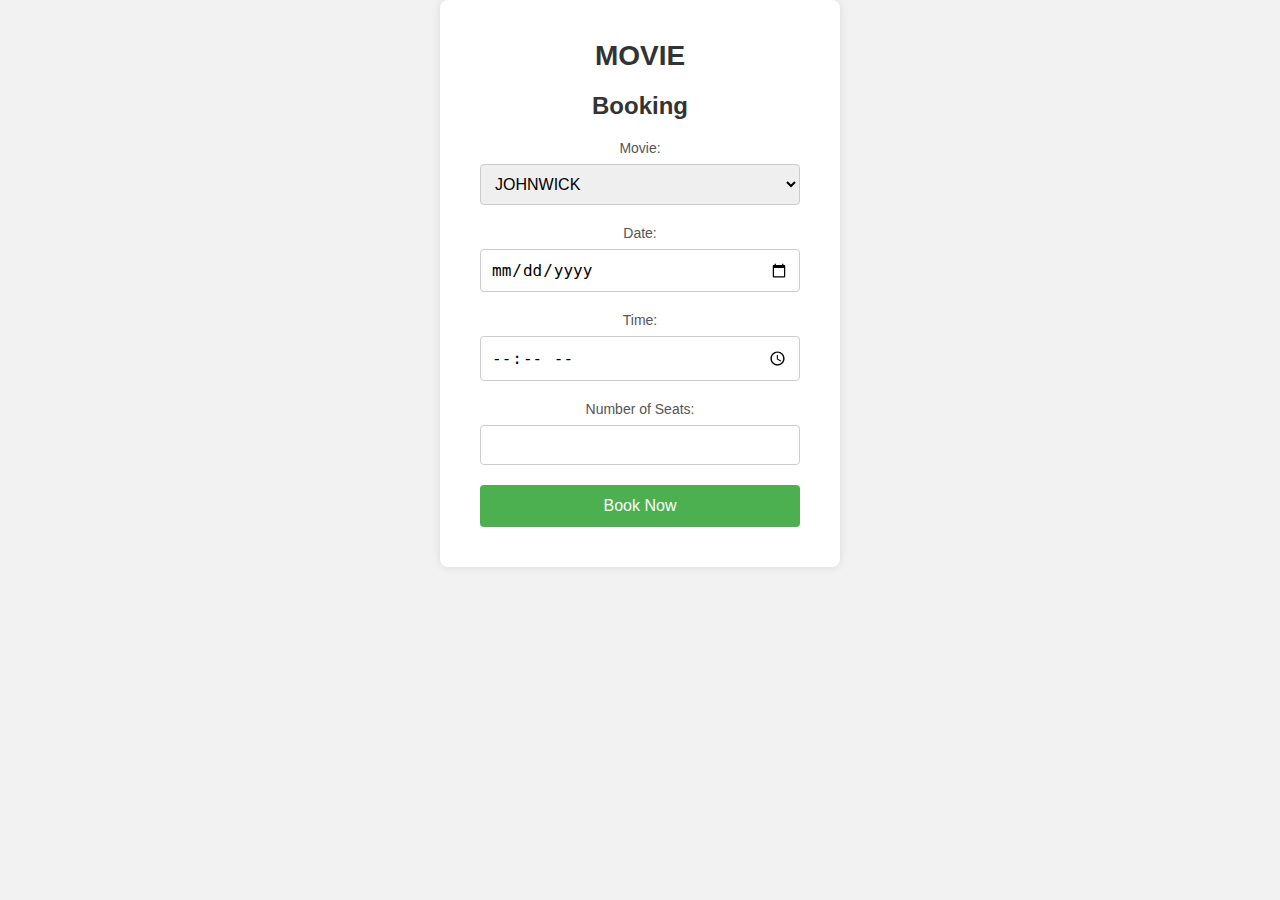
<file: book.html>
<!DOCTYPE html>
<html>
<head>
  <link rel="stylesheet" type="text/css" href="book.css">
  <style>
    /* Add your custom CSS styles here */
    .confirmation-modal {
      display: none;
      position: fixed;
      z-index: 1;
      left: 0;
      top: 0;
      width: 100%;
      height: 100%;
      background-color: rgba(0, 0, 0, 0.5);
      align-items: center;
      justify-content: center;
    }

    .confirmation-modal-content {
      background-color: #fff;
      padding: 20px;
      border-radius: 8px;
      text-align: center;
    }

    .confirmation-modal h2 {
      margin-bottom: 10px;
      color: #333;
    }

    .confirmation-modal p {
      margin-bottom: 20px;
      color: #555;
    }

    .confirmation-modal button {
      background-color: #4CAF50;
      color: #fff;
      border: none;
      padding: 12px 24px;
      border-radius: 4px;
      font-size: 16px;
      cursor: pointer;
      transition: background-color 0.3s ease;
    }

    .confirmation-modal button:hover {
      background-color: #45a049;
    }
  </style>
</head>
<body>
  <div class="container">
    <h1 class="logo">MOVIE</h1>
    <div class="booking-form">
      <h2>Booking</h2>
      <form onsubmit="showConfirmation(event)">
        <div class="input-group">
          <label for="movie">Movie:</label>
          <select id="movie" name="movie">
            <option value="JOHNWICK">JOHNWICK</option>
            <option value="Spider-Man">Spider-Man</option>
            <option value="Avatar">Avatar</option>
            <option value="Joker">Joker</option>
            <option value="Black-Panther">Black Panther</option>
            <option value="Interstellar">Interstellar</option>
          </select>
        </div>
        <div class="input-group">
          <label for="date">Date:</label>
          <input type="date" id="date" name="date">
        </div>
        <div class="input-group">
          <label for="time">Time:</label>
          <input type="time" id="time" name="time">
        </div>
        <div class="input-group">
          <label for="seats">Number of Seats:</label>
          <input type="number" id="seats" name="seats" min="1" max="10">
        </div>
        <button type="submit" class="btn">Book Now</button>
      </form>
    </div>
  </div>

  <div id="confirmationModal" class="confirmation-modal">
    <div class="confirmation-modal-content">
      <h2>Booking Confirmation</h2>
      <p id="confirmationMessage"></p>
      <button onclick="closeConfirmation()">Close</button>
    </div>
  </div>

  <script>
    function showConfirmation(event) {
      event.preventDefault();
      var movie = document.getElementById("movie").value;
      var date = document.getElementById("date").value;
      var time = document.getElementById("time").value;
      var seats = document.getElementById("seats").value;

      var message = "Thank you for your booking!\n\nMovie: " + movie + "\nDate: " + date + "\nTime: " + time + "\nSeats: " + seats;
      document.getElementById("confirmationMessage").textContent = message;

      var confirmationModal = document.getElementById("confirmationModal");
      confirmationModal.style.display = "flex";
    }

    function closeConfirmation() {
      var confirmationModal = document.getElementById("confirmationModal");
      confirmationModal.style.display = "none";
    }
  </script>
</body>
</html>
</file>
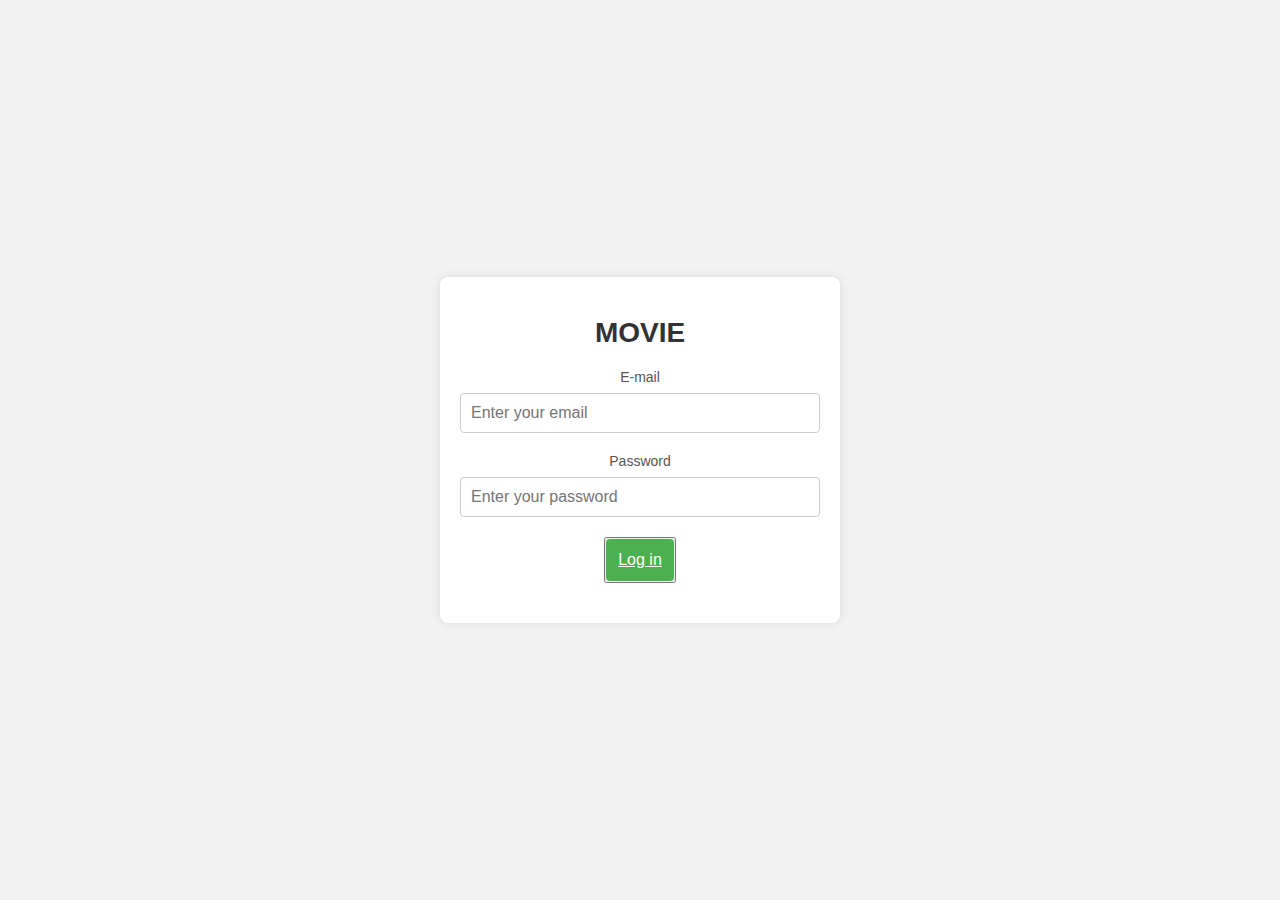
<file: ls.html>
<!DOCTYPE html>
<html>
<head>
  <link rel="stylesheet" type="text/css" href="ls.css">
</head>
<body>
  <div class="container">
    <h1 class="logo">MOVIE</h1>
    <form>
      <div class="input-group">
        <label for="username">E-mail</label>
        <input type="text" id="username" placeholder="Enter your email">
      </div>
      <div class="input-group">
        <label for="password">Password</label>
        <input type="password" id="password" placeholder="Enter your password">
      </div>
      <button><a href="Index.html"class="btn">Log in</a></button>
    </form>
  </div>
</body>
</html>
</file>
<file: book.css>
/* Reset default styles */
* {
    margin: 0;
    padding: 0;
    box-sizing: border-box;
  }
  
  body {
    font-family: Arial, sans-serif;
    background-color: #f2f2f2;
  }
  
  .container {
    width: 400px;
    margin: 0 auto;
    padding: 40px;
    background-color: #fff;
    border-radius: 8px;
    box-shadow: 0 0 10px rgba(0, 0, 0, 0.1);
  }
  
  .logo {
    text-align: center;
    font-size: 28px;
    margin-bottom: 20px;
    color: #333;
  }
  
  .booking-form {
    text-align: center;
  }
  
  h2 {
    margin-bottom: 20px;
    color: #333;
  }
  
  form {
    text-align: center;
  }
  
  .input-group {
    margin-bottom: 20px;
  }
  
  label {
    display: block;
    font-size: 14px;
    margin-bottom: 8px;
    color: #555;
  }
  
  select,
  input[type="date"],
  input[type="time"],
  input[type="number"] {
    width: 100%;
    padding: 10px;
    border: 1px solid #ccc;
    border-radius: 4px;
    font-size: 16px;
  }
  
  .btn {
    display: block;
    width: 100%;
    padding: 12px;
    text-align: center;
    background-color: #4CAF50;
    color: #fff;
    border: none;
    border-radius: 4px;
    font-size: 16px;
    cursor: pointer;
    transition: background-color 0.3s ease;
  }
  
  .btn:hover {
    background-color: #45a049;
  }
</file>
<file: ls.css>
/* Reset default styles */
* {
  margin: 0;
  padding: 0;
  box-sizing: border-box;
}

body {
  font-family: Arial, sans-serif;
  background-color: #f2f2f2;
  display: flex;
  justify-content: center;
  align-items: center;
  height: 100vh;
}

.container {
  width: 400px;
  padding: 40px 20px;
  background-color: #fff;
  border-radius: 8px;
  box-shadow: 0 0 10px rgba(0, 0, 0, 0.1);
}

.logo {
  text-align: center;
  font-size: 28px;
  margin-bottom: 20px;
  color: #333;
}

form {
  text-align: center;
}

.input-group {
  margin-bottom: 20px;
}

label {
  display: block;
  font-size: 14px;
  margin-bottom: 8px;
  color: #555;
}

input[type="text"],
input[type="password"] {
  width: 100%;
  padding: 10px;
  border: 1px solid #ccc;
  border-radius: 4px;
  font-size: 16px;
}

.btn {
  display: block;
  width: 100%;
  padding: 12px;
  text-align: center;
  background-color: #4CAF50;
  color: #fff;
  border: none;
  border-radius: 4px;
  font-size: 16px;
  cursor: pointer;
  transition: background-color 0.3s ease;
}

.btn:hover {
  background-color: #45a049;
}
</file>
